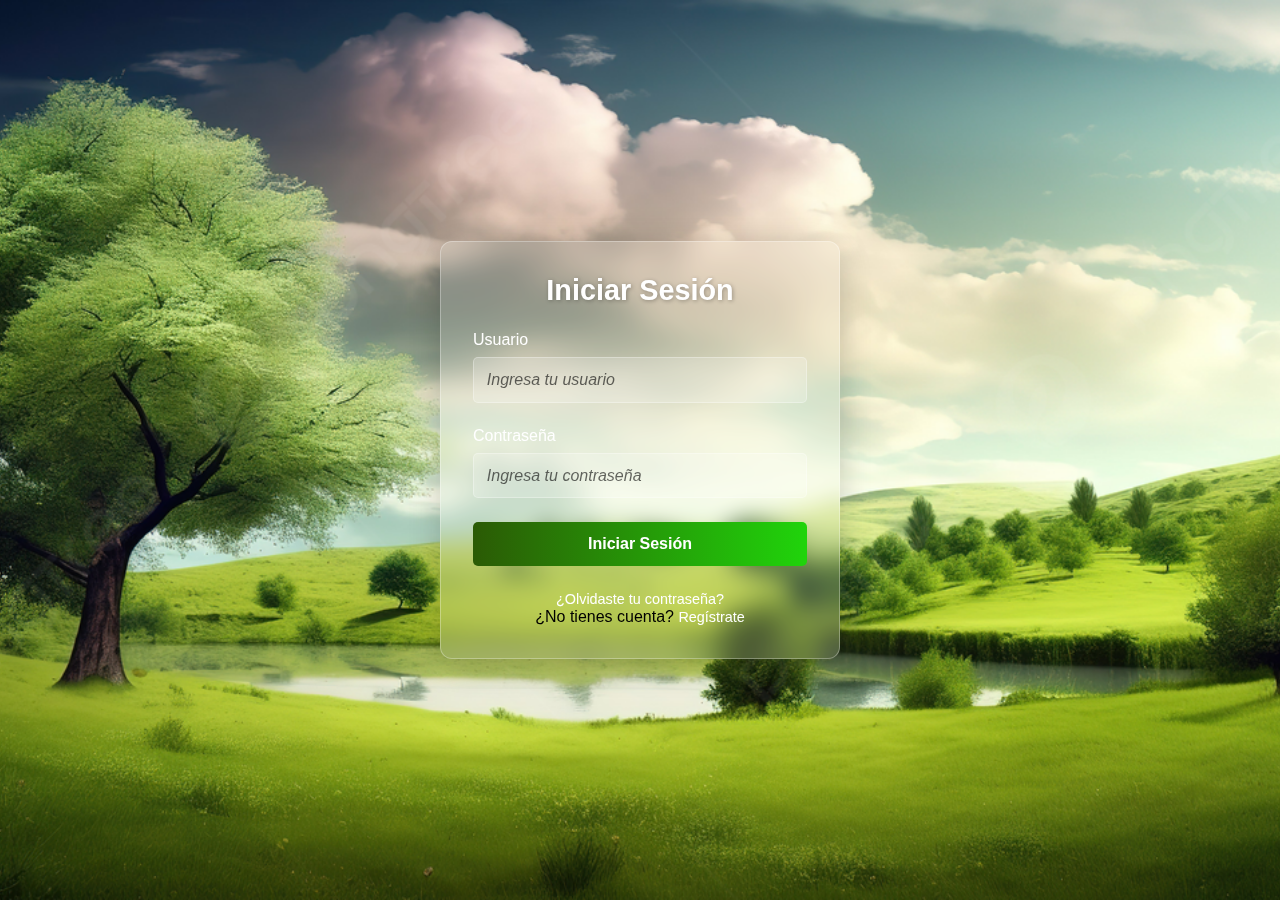
<file: index.html>
<!DOCTYPE html>
<html lang="es">
<head>
    <meta charset="UTF-8">
    <meta name="viewport" content="width=device-width, initial-scale=1.0">
    <title>Iniciar Sesión</title>
    <link rel="stylesheet" href="Styles.css">
</head>
<body>
    <div class="login-container">
        <form class="login-form" action="#" method="POST" novalidate>
            <h2>Iniciar Sesión</h2>
            
            <!-- Grupo de usuario -->
            <div class="form-group">
                <label for="username">Usuario</label>
                <input type="text" id="username" name="username" placeholder="Ingresa tu usuario" required>
            </div>

            <!-- Grupo de contraseña -->
            <div class="form-group">
                <label for="password">Contraseña</label>
                <input type="password" id="password" name="password" placeholder="Ingresa tu contraseña" required>
            </div>

            <!-- Botón de inicio -->
            <button type="submit" class="login-btn">Iniciar Sesión</button>

            <!-- Enlaces adicionales -->
            <div class="additional-links">
                <a href="recuperar-password.html" class="forgot-password">¿Olvidaste tu contraseña?</a>
                <p>¿No tienes cuenta? <a href="registro.html" class="register-link">Regístrate</a></p>
            </div>

            <!-- Mensaje de error -->
            <div class="error-message" aria-live="polite" style="display: none; color: red; text-align: center;">
                Usuario o contraseña incorrectos
            </div>
        </form>
    </div>
</body>
</html>
</file>
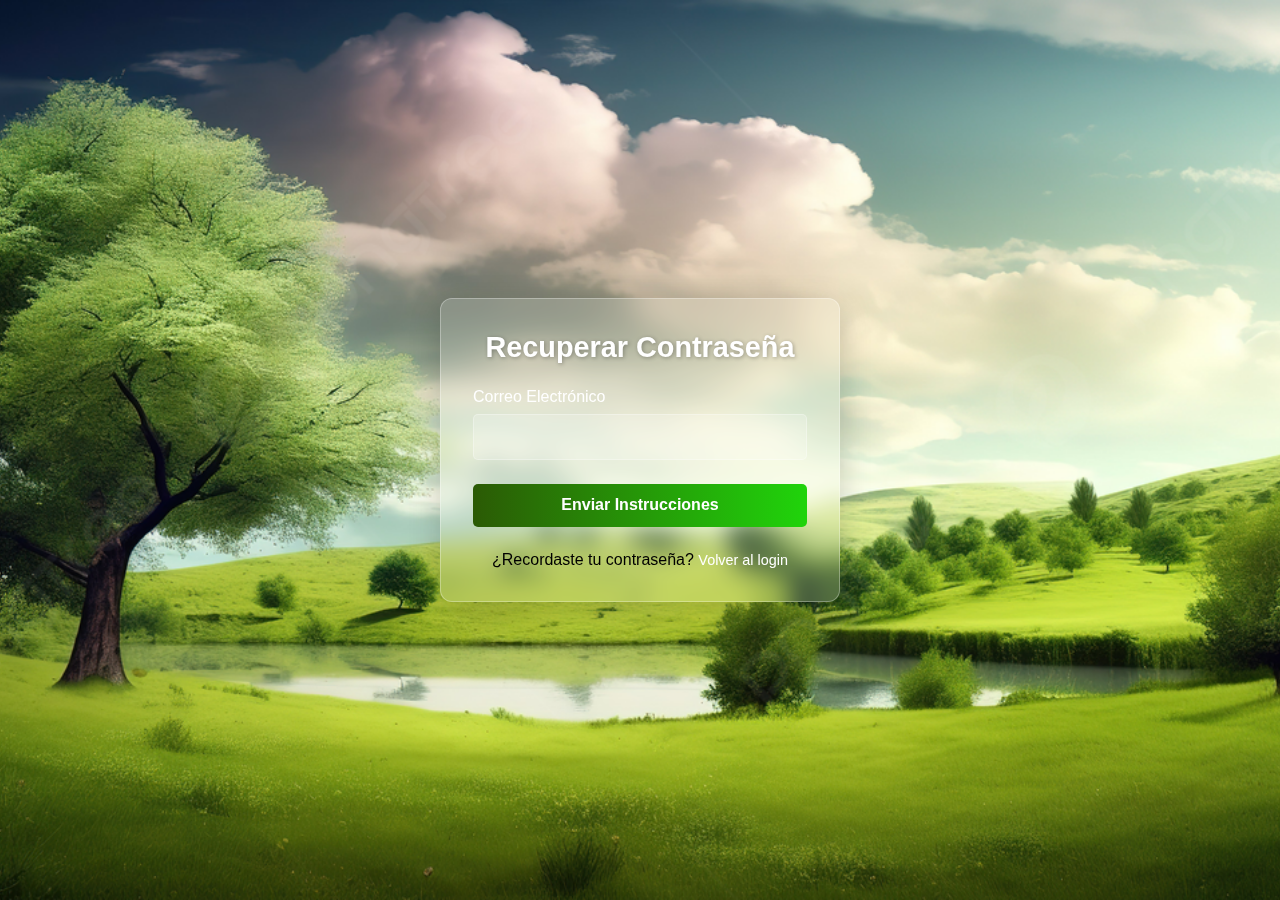
<file: recuperar-password.html>
<!DOCTYPE html>
<html lang="es">
<head>
    <meta charset="UTF-8">
    <meta name="viewport" content="width=device-width, initial-scale=1.0">
    <title>Recuperar Contraseña</title>
    <link rel="stylesheet" href="Styles.css">
</head>
<body>
    <div class="login-container">
        <form class="login-form">
            <h2>Recuperar Contraseña</h2>
            
            <div class="form-group">
                <label for="email">Correo Electrónico</label>
                <input type="email" id="email" name="email" required>
            </div>

            <button type="submit" class="login-btn">Enviar Instrucciones</button>

            <div class="additional-links">
                <p>¿Recordaste tu contraseña? <a href="login.html">Volver al login</a></p>
            </div>
        </form>
    </div>
</body>
</html>
</file>
<file: Styles.css>
/* Reset de estilos básicos */
*,
*:before,
*:after {
    margin: 0;
    padding: 0;
    box-sizing: border-box;
}

body {
    font-family: 'Segoe UI', Tahoma, Geneva, Verdana, sans-serif;
    background-image: url('Fondologin5.jpg'); /* Fondo */
    background-size: cover;
    background-position: center;
    background-repeat: no-repeat;
    background-attachment: fixed; /* Fijo al hacer scroll */
    display: flex;
    justify-content: center;
    align-items: center;
    min-height: 100vh;
    color: #000; /* Asegura buen contraste de texto */
}

/* Contenedor principal del formulario */
.login-container {
    width: 100%;
    min-height: 100vh;
    padding: 20px;
    display: flex;
    justify-content: center;
    align-items: center;
    position: relative;
}

/* Formulario estilizado */
.login-form, .form-registro {
    background: rgba(255, 255, 255, 0.15); /* Fondo semitransparente */
    backdrop-filter: blur(12px); /* Difuminado */
    -webkit-backdrop-filter: blur(12px);
    border: 1px solid rgba(255, 255, 255, 0.3);
    padding: 2rem;
    border-radius: 12px;
    box-shadow: 0 8px 32px rgba(0, 0, 0, 0.2);
    width: 90%;
    max-width: 400px;
    animation: fadeIn 0.5s ease-in-out;
}

/* Títulos de formularios */
.login-form h2, .form-registro h2 {
    text-align: center;
    color: #ffffff;
    font-size: 1.8rem;
    margin-bottom: 1.5rem;
    text-shadow: 1px 1px 4px rgba(0, 0, 0, 0.3);
}

/* Campos del formulario */
.form-group {
    margin-bottom: 1.5rem;
}

.form-group label {
    display: block;
    font-size: 1rem;
    font-weight: 500;
    color: #ffffff;
    margin-bottom: 0.5rem;
}

.form-group input {
    width: 100%;
    padding: 0.8rem;
    background: rgba(255, 255, 255, 0.2);
    border: 1px solid rgba(255, 255, 255, 0.3);
    border-radius: 5px;
    font-size: 1rem;
    color: #000;
    transition: border-color 0.3s ease;
}

.form-group input::placeholder {
    color: rgba(0, 0, 0, 0.6);
    font-style: italic;
}

.form-group input:focus {
    outline: none;
    border-color: #2b5a05;
    background: rgba(255, 255, 255, 0.3);
}

/* Botón de acción */
.login-btn, .btn-registro {
    width: 100%;
    padding: 0.8rem;
    background: linear-gradient(90deg, #2b5a05, #20d40b);
    color: #ffffff;
    font-size: 1rem;
    font-weight: bold;
    border: none;
    border-radius: 5px;
    cursor: pointer;
    transition: background-color 0.3s ease, transform 0.2s;
}

.login-btn:hover, .btn-registro:hover {
    background: linear-gradient(90deg, #20d40b, #2b5a05);
    transform: translateY(-3px);
}

/* Enlaces adicionales */
.additional-links, .login-link {
    text-align: center;
    margin-top: 1.5rem;
}

.additional-links a, .login-link a {
    color: #ffffff;
    text-decoration: none;
    font-size: 0.9rem;
}

.additional-links a:hover, .login-link a:hover {
    text-decoration: underline;
    color: #2b5a05;
}

/* Formas decorativas */
.background .shape {
    height: 200px;
    width: 200px;
    position: absolute;
    border-radius: 50%;
}

.shape:first-child {
    background: linear-gradient(135deg, #1845ad, #23a2f6);
    left: -50px;
    top: -50px;
}

.shape:last-child {
    background: linear-gradient(135deg, #ff512f, #f09819);
    right: -50px;
    bottom: -50px;
}

/* Animaciones */
@keyframes fadeIn {
    from {
        opacity: 0;
        transform: translateY(-20px);
    }
    to {
        opacity: 1;
        transform: translateY(0);
    }
}

/* Ajustes para dispositivos móviles */
@media screen and (max-width: 768px) {
    .login-container {
        padding: 10px;
    }

    .login-form, .form-registro {
        padding: 1.5rem;
        max-width: 100%;
    }

    .login-form h2, .form-registro h2 {
        font-size: 1.5rem;
    }

    .form-group label {
        font-size: 0.9rem;
    }

    .form-group input {
        font-size: 0.9rem;
        padding: 0.7rem;
    }

    .login-btn, .btn-registro {
        font-size: 0.9rem;
        padding: 0.7rem;
    }
}

@media screen and (max-width: 480px) {
    .login-form, .form-registro {
        padding: 1rem;
        border-radius: 8px;
    }

    .login-form h2, .form-registro h2 {
        font-size: 1.3rem;
    }

    .form-group input {
        font-size: 0.8rem;
        padding: 0.6rem;
    }

    .login-btn, .btn-registro {
        font-size: 0.8rem;
        padding: 0.6rem;
    }
}
</file>
